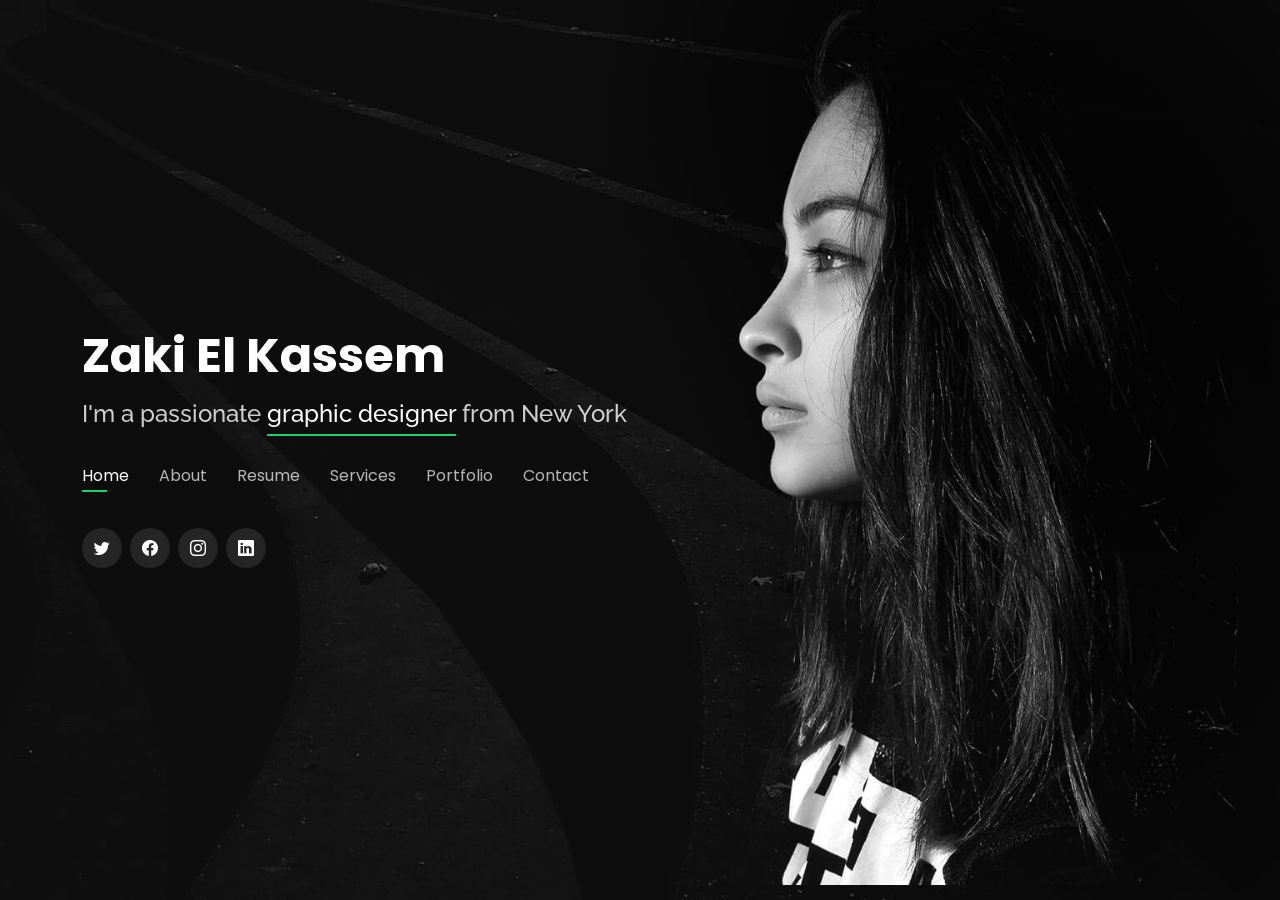
<file: index.html>
<!DOCTYPE html>
<html lang="en">

<head>
  <meta charset="utf-8">
  <meta content="width=device-width, initial-scale=1.0" name="viewport">

  <title>Personal Bootstrap Template</title>
  <meta content="" name="description">
  <meta content="" name="keywords">

  <!-- Favicons -->
  <link href="assets/img/favicon.png" rel="icon">
  <link href="assets/img/apple-touch-icon.png" rel="apple-touch-icon">

  <!-- Google Fonts -->
  <link href="https://fonts.googleapis.com/css?family=Open+Sans:300,300i,400,400i,600,600i,700,700i|Raleway:300,300i,400,400i,500,500i,600,600i,700,700i|Poppins:300,300i,400,400i,500,500i,600,600i,700,700i" rel="stylesheet">

  <!-- Vendor CSS Files -->
  <link href="assets/vendor/bootstrap/css/bootstrap.min.css" rel="stylesheet">
  <link href="assets/vendor/bootstrap-icons/bootstrap-icons.css" rel="stylesheet">
  <link href="assets/vendor/boxicons/css/boxicons.min.css" rel="stylesheet">
  <link href="assets/vendor/glightbox/css/glightbox.min.css" rel="stylesheet">
  <link href="assets/vendor/remixicon/remixicon.css" rel="stylesheet">
  <link href="assets/vendor/swiper/swiper-bundle.min.css" rel="stylesheet">

  <!-- Template Main CSS File -->
  <link href="assets/css/style.css" rel="stylesheet">

  <!-- =======================================================
  * Template Name: Personal
  * Updated: Mar 13 2024 with Bootstrap v5.3.3
  * Template URL: https://bootstrapmade.com/personal-free-resume-bootstrap-template/
  * Author: BootstrapMade.com
  * License: https://bootstrapmade.com/license/
  ======================================================== -->
</head>

<body>

  <!-- ======= Header ======= -->
  <header id="header">
    <div class="container">
      <h1 class="firstName"><a href="index.html"></a></h1>
      <!-- Uncomment below if you prefer to use an image logo -->
      <!-- <a href="index.html" class="mr-auto"><img src="assets/img/logo.png" alt="" class="img-fluid"></a> -->
      <h2>I'm a passionate <span>graphic designer</span> from New York</h2>

      <nav id="navbar" class="navbar">
        <ul>
          <li><a class="nav-link active" href="#header">Home</a></li>
          <li><a class="nav-link" href="#about">About</a></li>
          <li><a class="nav-link" href="#resume">Resume</a></li>
          <li><a class="nav-link" href="#services">Services</a></li>
          <li><a class="nav-link" href="#portfolio">Portfolio</a></li>
          <li><a class="nav-link" href="#contact">Contact</a></li>
        </ul>
        <i class="bi bi-list mobile-nav-toggle"></i>
      </nav><!-- .navbar -->

      <div class="social-links">
        <a href="#" class="twitter"><i class="bi bi-twitter"></i></a>
        <a href="#" class="facebook"><i class="bi bi-facebook"></i></a>
        <a href="#" class="instagram"><i class="bi bi-instagram"></i></a>
        <a href="#" class="linkedin"><i class="bi bi-linkedin"></i></a>
      </div>

    </div>
  </header><!-- End Header -->

  <!-- ======= About Section ======= -->
  <section id="about" class="about">

    <!-- ======= About Me ======= -->
    <div class="about-me container">

      <div class="section-title">
        <h2>About</h2>
        <p>Learn more about me</p>
      </div>

      <div class="row">
        <div class="col-lg-4" data-aos="fade-right">
          <img src="assets/img/me.jpg" class="img-fluid" alt="">
        </div>
        <div class="col-lg-8 pt-4 pt-lg-0 content" data-aos="fade-left">
          <h3>UI/UX &amp; Graphic Designer</h3>
          <p class="fst-italic">
            Lorem ipsum dolor sit amet, consectetur adipiscing elit, sed do eiusmod tempor incididunt ut labore et dolore
            magna aliqua.
          </p>
          <div class="row">
            <div class="col-lg-6">
              <ul>
                <li><i class="bi bi-chevron-right"></i> <strong>Birthday:</strong> <span>1 May 1995</span></li>
                <li><i class="bi bi-chevron-right"></i> <strong>Website:</strong> <span>www.example.com</span></li>
                <li><i class="bi bi-chevron-right"></i> <strong>Phone:</strong> <span>+123 456 7890</span></li>
                <li><i class="bi bi-chevron-right"></i> <strong>City:</strong> <span>New York, USA</span></li>
              </ul>
            </div>
            <div class="col-lg-6">
              <ul>
                <li><i class="bi bi-chevron-right"></i> <strong>Age:</strong> <span>30</span></li>
                <li><i class="bi bi-chevron-right"></i> <strong>Degree:</strong> <span>Master</span></li>
                <li><i class="bi bi-chevron-right"></i> <strong>PhEmailone:</strong> <span>email@example.com</span></li>
                <li><i class="bi bi-chevron-right"></i> <strong>Freelance:</strong> <span>Available</span></li>
              </ul>
            </div>
          </div>
          <p>
            Officiis eligendi itaque labore et dolorum mollitia officiis optio vero. Quisquam sunt adipisci omnis et ut. Nulla accusantium dolor incidunt officia tempore. Et eius omnis.
            Cupiditate ut dicta maxime officiis quidem quia. Sed et consectetur qui quia repellendus itaque neque. Aliquid amet quidem ut quaerat cupiditate. Ab et eum qui repellendus omnis culpa magni laudantium dolores.
          </p>
        </div>
      </div>

    </div><!-- End About Me -->

    <!-- ======= Counts ======= -->
    <div class="counts container">

      <div class="row">

        <div class="col-lg-3 col-md-6">
          <div class="count-box">
            <i class="bi bi-emoji-smile"></i>
            <span data-purecounter-start="0" data-purecounter-end="232" data-purecounter-duration="1" class="purecounter"></span>
            <p>Happy Clients</p>
          </div>
        </div>

        <div class="col-lg-3 col-md-6 mt-5 mt-md-0">
          <div class="count-box">
            <i class="bi bi-journal-richtext"></i>
            <span data-purecounter-start="0" data-purecounter-end="521" data-purecounter-duration="1" class="purecounter"></span>
            <p>Projects</p>
          </div>
        </div>

        <div class="col-lg-3 col-md-6 mt-5 mt-lg-0">
          <div class="count-box">
            <i class="bi bi-headset"></i>
            <span data-purecounter-start="0" data-purecounter-end="1463" data-purecounter-duration="1" class="purecounter"></span>
            <p>Hours Of Support</p>
          </div>
        </div>

        <div class="col-lg-3 col-md-6 mt-5 mt-lg-0">
          <div class="count-box">
            <i class="bi bi-award"></i>
            <span data-purecounter-start="0" data-purecounter-end="24" data-purecounter-duration="1" class="purecounter"></span>
            <p>Awards</p>
          </div>
        </div>

      </div>

    </div><!-- End Counts -->

    <!-- ======= Skills  ======= -->
    <div class="skills container">

      <div class="section-title">
        <h2>Skills</h2>
      </div>

      <div class="row skills-content">

        <div class="col-lg-6">

          <div class="progress">
            <span class="skill">HTML <i class="val">100%</i></span>
            <div class="progress-bar-wrap">
              <div class="progress-bar" role="progressbar" aria-valuenow="100" aria-valuemin="0" aria-valuemax="100"></div>
            </div>
          </div>

          <div class="progress">
            <span class="skill">CSS <i class="val">90%</i></span>
            <div class="progress-bar-wrap">
              <div class="progress-bar" role="progressbar" aria-valuenow="90" aria-valuemin="0" aria-valuemax="100"></div>
            </div>
          </div>

          <div class="progress">
            <span class="skill">JavaScript <i class="val">75%</i></span>
            <div class="progress-bar-wrap">
              <div class="progress-bar" role="progressbar" aria-valuenow="75" aria-valuemin="0" aria-valuemax="100"></div>
            </div>
          </div>

        </div>

        <div class="col-lg-6">

          <div class="progress">
            <span class="skill">PHP <i class="val">80%</i></span>
            <div class="progress-bar-wrap">
              <div class="progress-bar" role="progressbar" aria-valuenow="80" aria-valuemin="0" aria-valuemax="100"></div>
            </div>
          </div>

          <div class="progress">
            <span class="skill">WordPress/CMS <i class="val">90%</i></span>
            <div class="progress-bar-wrap">
              <div class="progress-bar" role="progressbar" aria-valuenow="90" aria-valuemin="0" aria-valuemax="100"></div>
            </div>
          </div>

          <div class="progress">
            <span class="skill">Photoshop <i class="val">55%</i></span>
            <div class="progress-bar-wrap">
              <div class="progress-bar" role="progressbar" aria-valuenow="55" aria-valuemin="0" aria-valuemax="100"></div>
            </div>
          </div>

        </div>

      </div>

    </div><!-- End Skills -->

    <!-- ======= Interests ======= -->
    <div class="interests container">

      <div class="section-title">
        <h2>Interests</h2>
      </div>

      <div class="row">
        <div class="col-lg-3 col-md-4">
          <div class="icon-box">
            <i class="ri-store-line" style="color: #ffbb2c;"></i>
            <h3>Lorem Ipsum</h3>
          </div>
        </div>
        <div class="col-lg-3 col-md-4 mt-4 mt-md-0">
          <div class="icon-box">
            <i class="ri-bar-chart-box-line" style="color: #5578ff;"></i>
            <h3>Dolor Sitema</h3>
          </div>
        </div>
        <div class="col-lg-3 col-md-4 mt-4 mt-md-0">
          <div class="icon-box">
            <i class="ri-calendar-todo-line" style="color: #e80368;"></i>
            <h3>Sed perspiciatis</h3>
          </div>
        </div>
        <div class="col-lg-3 col-md-4 mt-4 mt-lg-0">
          <div class="icon-box">
            <i class="ri-paint-brush-line" style="color: #e361ff;"></i>
            <h3>Magni Dolores</h3>
          </div>
        </div>
        <div class="col-lg-3 col-md-4 mt-4">
          <div class="icon-box">
            <i class="ri-database-2-line" style="color: #47aeff;"></i>
            <h3>Nemo Enim</h3>
          </div>
        </div>
        <div class="col-lg-3 col-md-4 mt-4">
          <div class="icon-box">
            <i class="ri-gradienter-line" style="color: #ffa76e;"></i>
            <h3>Eiusmod Tempor</h3>
          </div>
        </div>
        <div class="col-lg-3 col-md-4 mt-4">
          <div class="icon-box">
            <i class="ri-file-list-3-line" style="color: #11dbcf;"></i>
            <h3>Midela Teren</h3>
          </div>
        </div>
        <div class="col-lg-3 col-md-4 mt-4">
          <div class="icon-box">
            <i class="ri-price-tag-2-line" style="color: #4233ff;"></i>
            <h3>Pira Neve</h3>
          </div>
        </div>
        <div class="col-lg-3 col-md-4 mt-4">
          <div class="icon-box">
            <i class="ri-anchor-line" style="color: #b2904f;"></i>
            <h3>Dirada Pack</h3>
          </div>
        </div>
        <div class="col-lg-3 col-md-4 mt-4">
          <div class="icon-box">
            <i class="ri-disc-line" style="color: #b20969;"></i>
            <h3>Moton Ideal</h3>
          </div>
        </div>
        <div class="col-lg-3 col-md-4 mt-4">
          <div class="icon-box">
            <i class="ri-base-station-line" style="color: #ff5828;"></i>
            <h3>Verdo Park</h3>
          </div>
        </div>
        <div class="col-lg-3 col-md-4 mt-4">
          <div class="icon-box">
            <i class="ri-fingerprint-line" style="color: #29cc61;"></i>
            <h3>Flavor Nivelanda</h3>
          </div>
        </div>
      </div>

    </div><!-- End Interests -->

    <!-- ======= Testimonials ======= -->
    <div class="testimonials container">

      <div class="section-title">
        <h2>Testimonials</h2>
      </div>

      <div class="testimonials-slider swiper" data-aos="fade-up" data-aos-delay="100">
        <div class="swiper-wrapper">

          <div class="swiper-slide">
            <div class="testimonial-item">
              <p>
                <i class="bx bxs-quote-alt-left quote-icon-left"></i>
                Proin iaculis purus consequat sem cure digni ssim donec porttitora entum suscipit rhoncus. Accusantium quam, ultricies eget id, aliquam eget nibh et. Maecen aliquam, risus at semper.
                <i class="bx bxs-quote-alt-right quote-icon-right"></i>
              </p>
              <img src="assets/img/testimonials/testimonials-1.jpg" class="testimonial-img" alt="">
              <h3>Saul Goodman</h3>
              <h4>Ceo &amp; Founder</h4>
            </div>
          </div><!-- End testimonial item -->

          <div class="swiper-slide">
            <div class="testimonial-item">
              <p>
                <i class="bx bxs-quote-alt-left quote-icon-left"></i>
                Export tempor illum tamen malis malis eram quae irure esse labore quem cillum quid cillum eram malis quorum velit fore eram velit sunt aliqua noster fugiat irure amet legam anim culpa.
                <i class="bx bxs-quote-alt-right quote-icon-right"></i>
              </p>
              <img src="assets/img/testimonials/testimonials-2.jpg" class="testimonial-img" alt="">
              <h3>Sara Wilsson</h3>
              <h4>Designer</h4>
            </div>
          </div><!-- End testimonial item -->

          <div class="swiper-slide">
            <div class="testimonial-item">
              <p>
                <i class="bx bxs-quote-alt-left quote-icon-left"></i>
                Enim nisi quem export duis labore cillum quae magna enim sint quorum nulla quem veniam duis minim tempor labore quem eram duis noster aute amet eram fore quis sint minim.
                <i class="bx bxs-quote-alt-right quote-icon-right"></i>
              </p>
              <img src="assets/img/testimonials/testimonials-3.jpg" class="testimonial-img" alt="">
              <h3>Jena Karlis</h3>
              <h4>Store Owner</h4>
            </div>
          </div><!-- End testimonial item -->

          <div class="swiper-slide">
            <div class="testimonial-item">
              <p>
                <i class="bx bxs-quote-alt-left quote-icon-left"></i>
                Fugiat enim eram quae cillum dolore dolor amet nulla culpa multos export minim fugiat minim velit minim dolor enim duis veniam ipsum anim magna sunt elit fore quem dolore labore illum veniam.
                <i class="bx bxs-quote-alt-right quote-icon-right"></i>
              </p>
              <img src="assets/img/testimonials/testimonials-4.jpg" class="testimonial-img" alt="">
              <h3>Matt Brandon</h3>
              <h4>Freelancer</h4>
            </div>
          </div><!-- End testimonial item -->

          <div class="swiper-slide">
            <div class="testimonial-item">
              <p>
                <i class="bx bxs-quote-alt-left quote-icon-left"></i>
                Quis quorum aliqua sint quem legam fore sunt eram irure aliqua veniam tempor noster veniam enim culpa labore duis sunt culpa nulla illum cillum fugiat legam esse veniam culpa fore nisi cillum quid.
                <i class="bx bxs-quote-alt-right quote-icon-right"></i>
              </p>
              <img src="assets/img/testimonials/testimonials-5.jpg" class="testimonial-img" alt="">
              <h3>John Larson</h3>
              <h4>Entrepreneur</h4>
            </div>
          </div><!-- End testimonial item -->

        </div>
        <div class="swiper-pagination"></div>
      </div>

      <div class="owl-carousel testimonials-carousel">

      </div>

    </div><!-- End Testimonials  -->

  </section><!-- End About Section -->

  <!-- ======= Resume Section ======= -->
  <section id="resume" class="resume">
    <div class="container">

      <div class="section-title">
        <h2>Resume</h2>
        <p>Check My Resume</p>
      </div>

      <div class="row">
        <div class="col-lg-6">
          <h3 class="resume-title">Sumary</h3>
          <div class="resume-item pb-0">
            <h4>Alice Barkley</h4>
            <p><em>Innovative and deadline-driven Graphic Designer with 3+ years of experience designing and developing user-centered digital/print marketing material from initial concept to final, polished deliverable.</em></p>
            <p>
            <ul>
              <li>Portland par 127,Orlando, FL</li>
              <li>(123) 456-7891</li>
              <li>alice.barkley@example.com</li>
            </ul>
            </p>
          </div>

          <h3 class="resume-title">Education</h3>
          <div class="resume-item">
            <h4>Master of Fine Arts &amp; Graphic Design</h4>
            <h5>2015 - 2016</h5>
            <p><em>Rochester Institute of Technology, Rochester, NY</em></p>
            <p>Qui deserunt veniam. Et sed aliquam labore tempore sed quisquam iusto autem sit. Ea vero voluptatum qui ut dignissimos deleniti nerada porti sand markend</p>
          </div>
          <div class="resume-item">
            <h4>Bachelor of Fine Arts &amp; Graphic Design</h4>
            <h5>2010 - 2014</h5>
            <p><em>Rochester Institute of Technology, Rochester, NY</em></p>
            <p>Quia nobis sequi est occaecati aut. Repudiandae et iusto quae reiciendis et quis Eius vel ratione eius unde vitae rerum voluptates asperiores voluptatem Earum molestiae consequatur neque etlon sader mart dila</p>
          </div>
        </div>
        <div class="col-lg-6">
          <h3 class="resume-title">Professional Experience</h3>
          <div class="resume-item">
            <h4>Senior graphic design specialist</h4>
            <h5>2019 - Present</h5>
            <p><em>Experion, New York, NY </em></p>
            <p>
            <ul>
              <li>Lead in the design, development, and implementation of the graphic, layout, and production communication materials</li>
              <li>Delegate tasks to the 7 members of the design team and provide counsel on all aspects of the project. </li>
              <li>Supervise the assessment of all graphic materials in order to ensure quality and accuracy of the design</li>
              <li>Oversee the efficient use of production project budgets ranging from $2,000 - $25,000</li>
            </ul>
            </p>
          </div>
          <div class="resume-item">
            <h4>Graphic design specialist</h4>
            <h5>2017 - 2018</h5>
            <p><em>Stepping Stone Advertising, New York, NY</em></p>
            <p>
            <ul>
              <li>Developed numerous marketing programs (logos, brochures,infographics, presentations, and advertisements).</li>
              <li>Managed up to 5 projects or tasks at a given time while under pressure</li>
              <li>Recommended and consulted with clients on the most appropriate graphic design</li>
              <li>Created 4+ design presentations and proposals a month for clients and account managers</li>
            </ul>
            </p>
          </div>
        </div>
      </div>

    </div>
  </section><!-- End Resume Section -->

  <!-- ======= Services Section ======= -->
  <section id="services" class="services">
    <div class="container">

      <div class="section-title">
        <h2>Services</h2>
        <p>My Services</p>
      </div>

      <div class="row">
        <div class="col-lg-4 col-md-6 d-flex align-items-stretch">
          <div class="icon-box">
            <div class="icon"><i class="bx bxl-dribbble"></i></div>
            <h4><a href="">Lorem Ipsum</a></h4>
            <p>Voluptatum deleniti atque corrupti quos dolores et quas molestias excepturi</p>
          </div>
        </div>

        <div class="col-lg-4 col-md-6 d-flex align-items-stretch mt-4 mt-md-0">
          <div class="icon-box">
            <div class="icon"><i class="bx bx-file"></i></div>
            <h4><a href="">Sed ut perspiciatis</a></h4>
            <p>Duis aute irure dolor in reprehenderit in voluptate velit esse cillum dolore</p>
          </div>
        </div>

        <div class="col-lg-4 col-md-6 d-flex align-items-stretch mt-4 mt-lg-0">
          <div class="icon-box">
            <div class="icon"><i class="bx bx-tachometer"></i></div>
            <h4><a href="">Magni Dolores</a></h4>
            <p>Excepteur sint occaecat cupidatat non proident, sunt in culpa qui officia</p>
          </div>
        </div>

        <div class="col-lg-4 col-md-6 d-flex align-items-stretch mt-4">
          <div class="icon-box">
            <div class="icon"><i class="bx bx-world"></i></div>
            <h4><a href="">Nemo Enim</a></h4>
            <p>At vero eos et accusamus et iusto odio dignissimos ducimus qui blanditiis</p>
          </div>
        </div>

        <div class="col-lg-4 col-md-6 d-flex align-items-stretch mt-4">
          <div class="icon-box">
            <div class="icon"><i class="bx bx-slideshow"></i></div>
            <h4><a href="">Dele cardo</a></h4>
            <p>Quis consequatur saepe eligendi voluptatem consequatur dolor consequuntur</p>
          </div>
        </div>

        <div class="col-lg-4 col-md-6 d-flex align-items-stretch mt-4">
          <div class="icon-box">
            <div class="icon"><i class="bx bx-arch"></i></div>
            <h4><a href="">Divera don</a></h4>
            <p>Modi nostrum vel laborum. Porro fugit error sit minus sapiente sit aspernatur</p>
          </div>
        </div>

      </div>

    </div>
  </section><!-- End Services Section -->

  <!-- ======= Portfolio Section ======= -->
  <section id="portfolio" class="portfolio">
    <div class="container">

      <div class="section-title">
        <h2>Portfolio</h2>
        <p>My Works</p>
      </div>

      <div class="row">
        <div class="col-lg-12 d-flex justify-content-center">
          <ul id="portfolio-flters">
            <li data-filter="*" class="filter-active">All</li>
            <li data-filter=".filter-app">App</li>
            <li data-filter=".filter-card">Card</li>
            <li data-filter=".filter-web">Web</li>
          </ul>
        </div>
      </div>

      <div class="row portfolio-container">

        <div class="col-lg-4 col-md-6 portfolio-item filter-app">
          <div class="portfolio-wrap">
            <img src="assets/img/portfolio/portfolio-1.jpg" class="img-fluid" alt="">
            <div class="portfolio-info">
              <h4>App 1</h4>
              <p>App</p>
              <div class="portfolio-links">
                <a href="assets/img/portfolio/portfolio-1.jpg" data-gallery="portfolioGallery" class="portfolio-lightbox" title="App 1"><i class="bx bx-plus"></i></a>
                <a href="portfolio-details.html" data-gallery="portfolioDetailsGallery" data-glightbox="type: external" class="portfolio-details-lightbox" title="Portfolio Details"><i class="bx bx-link"></i></a>
              </div>
            </div>
          </div>
        </div>

        <div class="col-lg-4 col-md-6 portfolio-item filter-web">
          <div class="portfolio-wrap">
            <img src="assets/img/portfolio/portfolio-2.jpg" class="img-fluid" alt="">
            <div class="portfolio-info">
              <h4>Web 3</h4>
              <p>Web</p>
              <div class="portfolio-links">
                <a href="assets/img/portfolio/portfolio-2.jpg" data-gallery="portfolioGallery" class="portfolio-lightbox" title="Web 3"><i class="bx bx-plus"></i></a>
                <a href="portfolio-details.html" data-gallery="portfolioDetailsGallery" data-glightbox="type: external" class="portfolio-details-lightbox" title="Portfolio Details"><i class="bx bx-link"></i></a>
              </div>
            </div>
          </div>
        </div>

        <div class="col-lg-4 col-md-6 portfolio-item filter-app">
          <div class="portfolio-wrap">
            <img src="assets/img/portfolio/portfolio-3.jpg" class="img-fluid" alt="">
            <div class="portfolio-info">
              <h4>App 2</h4>
              <p>App</p>
              <div class="portfolio-links">
                <a href="assets/img/portfolio/portfolio-3.jpg" data-gallery="portfolioGallery" class="portfolio-lightbox" title="App 2"><i class="bx bx-plus"></i></a>
                <a href="portfolio-details.html" data-gallery="portfolioDetailsGallery" data-glightbox="type: external" class="portfolio-details-lightbox" title="Portfolio Details"><i class="bx bx-link"></i></a>
              </div>
            </div>
          </div>
        </div>

        <div class="col-lg-4 col-md-6 portfolio-item filter-card">
          <div class="portfolio-wrap">
            <img src="assets/img/portfolio/portfolio-4.jpg" class="img-fluid" alt="">
            <div class="portfolio-info">
              <h4>Card 2</h4>
              <p>Card</p>
              <div class="portfolio-links">
                <a href="assets/img/portfolio/portfolio-4.jpg" data-gallery="portfolioGallery" class="portfolio-lightbox" title="Card 2"><i class="bx bx-plus"></i></a>
                <a href="portfolio-details.html" data-gallery="portfolioDetailsGallery" data-glightbox="type: external" class="portfolio-details-lightbox" title="Portfolio Details"><i class="bx bx-link"></i></a>
              </div>
            </div>
          </div>
        </div>

        <div class="col-lg-4 col-md-6 portfolio-item filter-web">
          <div class="portfolio-wrap">
            <img src="assets/img/portfolio/portfolio-5.jpg" class="img-fluid" alt="">
            <div class="portfolio-info">
              <h4>Web 2</h4>
              <p>Web</p>
              <div class="portfolio-links">
                <a href="assets/img/portfolio/portfolio-5.jpg" data-gallery="portfolioGallery" class="portfolio-lightbox" title="Web 2"><i class="bx bx-plus"></i></a>
                <a href="portfolio-details.html" data-gallery="portfolioDetailsGallery" data-glightbox="type: external" class="portfolio-details-lightbox" title="Portfolio Details"><i class="bx bx-link"></i></a>
              </div>
            </div>
          </div>
        </div>

        <div class="col-lg-4 col-md-6 portfolio-item filter-app">
          <div class="portfolio-wrap">
            <img src="assets/img/portfolio/portfolio-6.jpg" class="img-fluid" alt="">
            <div class="portfolio-info">
              <h4>App 3</h4>
              <p>App</p>
              <div class="portfolio-links">
                <a href="assets/img/portfolio/portfolio-6.jpg" data-gallery="portfolioGallery" class="portfolio-lightbox" title="App 3"><i class="bx bx-plus"></i></a>
                <a href="portfolio-details.html" data-gallery="portfolioDetailsGallery" data-glightbox="type: external" class="portfolio-details-lightbox" title="Portfolio Details"><i class="bx bx-link"></i></a>
              </div>
            </div>
          </div>
        </div>

        <div class="col-lg-4 col-md-6 portfolio-item filter-card">
          <div class="portfolio-wrap">
            <img src="assets/img/portfolio/portfolio-7.jpg" class="img-fluid" alt="">
            <div class="portfolio-info">
              <h4>Card 1</h4>
              <p>Card</p>
              <div class="portfolio-links">
                <a href="assets/img/portfolio/portfolio-7.jpg" data-gallery="portfolioGallery" class="portfolio-lightbox" title="Card 1"><i class="bx bx-plus"></i></a>
                <a href="portfolio-details.html" data-gallery="portfolioDetailsGallery" data-glightbox="type: external" class="portfolio-details-lightbox" title="Portfolio Details"><i class="bx bx-link"></i></a>
              </div>
            </div>
          </div>
        </div>

        <div class="col-lg-4 col-md-6 portfolio-item filter-card">
          <div class="portfolio-wrap">
            <img src="assets/img/portfolio/portfolio-8.jpg" class="img-fluid" alt="">
            <div class="portfolio-info">
              <h4>Card 3</h4>
              <p>Card</p>
              <div class="portfolio-links">
                <a href="assets/img/portfolio/portfolio-8.jpg" data-gallery="portfolioGallery" class="portfolio-lightbox" title="Card 3"><i class="bx bx-plus"></i></a>
                <a href="portfolio-details.html" data-gallery="portfolioDetailsGallery" data-glightbox="type: external" class="portfolio-details-lightbox" title="Portfolio Details"><i class="bx bx-link"></i></a>
              </div>
            </div>
          </div>
        </div>

        <div class="col-lg-4 col-md-6 portfolio-item filter-web">
          <div class="portfolio-wrap">
            <img src="assets/img/portfolio/portfolio-9.jpg" class="img-fluid" alt="">
            <div class="portfolio-info">
              <h4>Web 3</h4>
              <p>Web</p>
              <div class="portfolio-links">
                <a href="assets/img/portfolio/portfolio-9.jpg" data-gallery="portfolioGallery" class="portfolio-lightbox" title="Web 3"><i class="bx bx-plus"></i></a>
                <a href="portfolio-details.html" data-gallery="portfolioDetailsGallery" data-glightbox="type: external" class="portfolio-details-lightbox" title="Portfolio Details"><i class="bx bx-link"></i></a>
              </div>
            </div>
          </div>
        </div>

      </div>

    </div>
  </section><!-- End Portfolio Section -->

  <!-- ======= Contact Section ======= -->
  <section id="contact" class="contact">
    <div class="container">

      <div class="section-title">
        <h2>Contact</h2>
        <p>Contact Me</p>
      </div>

      <div class="row mt-2">

        <div class="col-md-6 d-flex align-items-stretch">
          <div class="info-box">
            <i class="bx bx-map"></i>
            <h3>My Address</h3>
            <p>A108 Adam Street, New York, NY 535022</p>
          </div>
        </div>

        <div class="col-md-6 mt-4 mt-md-0 d-flex align-items-stretch">
          <div class="info-box">
            <i class="bx bx-share-alt"></i>
            <h3>Social Profiles</h3>
            <div class="social-links">
              <a href="#" class="twitter"><i class="bi bi-twitter"></i></a>
              <a href="#" class="facebook"><i class="bi bi-facebook"></i></a>
              <a href="#" class="instagram"><i class="bi bi-instagram"></i></a>
              <a href="#" class="google-plus"><i class="bi bi-skype"></i></a>
              <a href="#" class="linkedin"><i class="bi bi-linkedin"></i></a>
            </div>
          </div>
        </div>

        <div class="col-md-6 mt-4 d-flex align-items-stretch">
          <div class="info-box">
            <i class="bx bx-envelope"></i>
            <h3>Email Me</h3>
            <p>contact@example.com</p>
          </div>
        </div>
        <div class="col-md-6 mt-4 d-flex align-items-stretch">
          <div class="info-box">
            <i class="bx bx-phone-call"></i>
            <h3>Call Me</h3>
            <p>+1 5589 55488 55</p>
          </div>
        </div>
      </div>

      <form action="forms/contact.php" method="post" role="form" class="php-email-form mt-4">
        <div class="row">
          <div class="col-md-6 form-group">
            <input type="text" name="name" class="form-control" id="name" placeholder="Your Name" required>
          </div>
          <div class="col-md-6 form-group mt-3 mt-md-0">
            <input type="email" class="form-control" name="email" id="email" placeholder="Your Email" required>
          </div>
        </div>
        <div class="form-group mt-3">
          <input type="text" class="form-control" name="subject" id="subject" placeholder="Subject" required>
        </div>
        <div class="form-group mt-3">
          <textarea class="form-control" name="message" rows="5" placeholder="Message" required></textarea>
        </div>
        <div class="my-3">
          <div class="loading">Loading</div>
          <div class="error-message"></div>
          <div class="sent-message">Your message has been sent. Thank you!</div>
        </div>
        <div class="text-center"><button type="submit">Send Message</button></div>
      </form>

    </div>
  </section><!-- End Contact Section -->

  <!-- Vendor JS Files -->
  <script src="assets/vendor/purecounter/purecounter_vanilla.js"></script>
  <script src="assets/vendor/bootstrap/js/bootstrap.bundle.min.js"></script>
  <script src="assets/vendor/glightbox/js/glightbox.min.js"></script>
  <script src="assets/vendor/isotope-layout/isotope.pkgd.min.js"></script>
  <script src="assets/vendor/swiper/swiper-bundle.min.js"></script>
  <script src="assets/vendor/waypoints/noframework.waypoints.js"></script>
  <script src="assets/vendor/php-email-form/validate.js"></script>

  <!-- Template Main JS File -->
  <script src="assets/js/main.js"></script>
  <script src="assets/js/readData.js"></script>

</body>

</html>
</file>
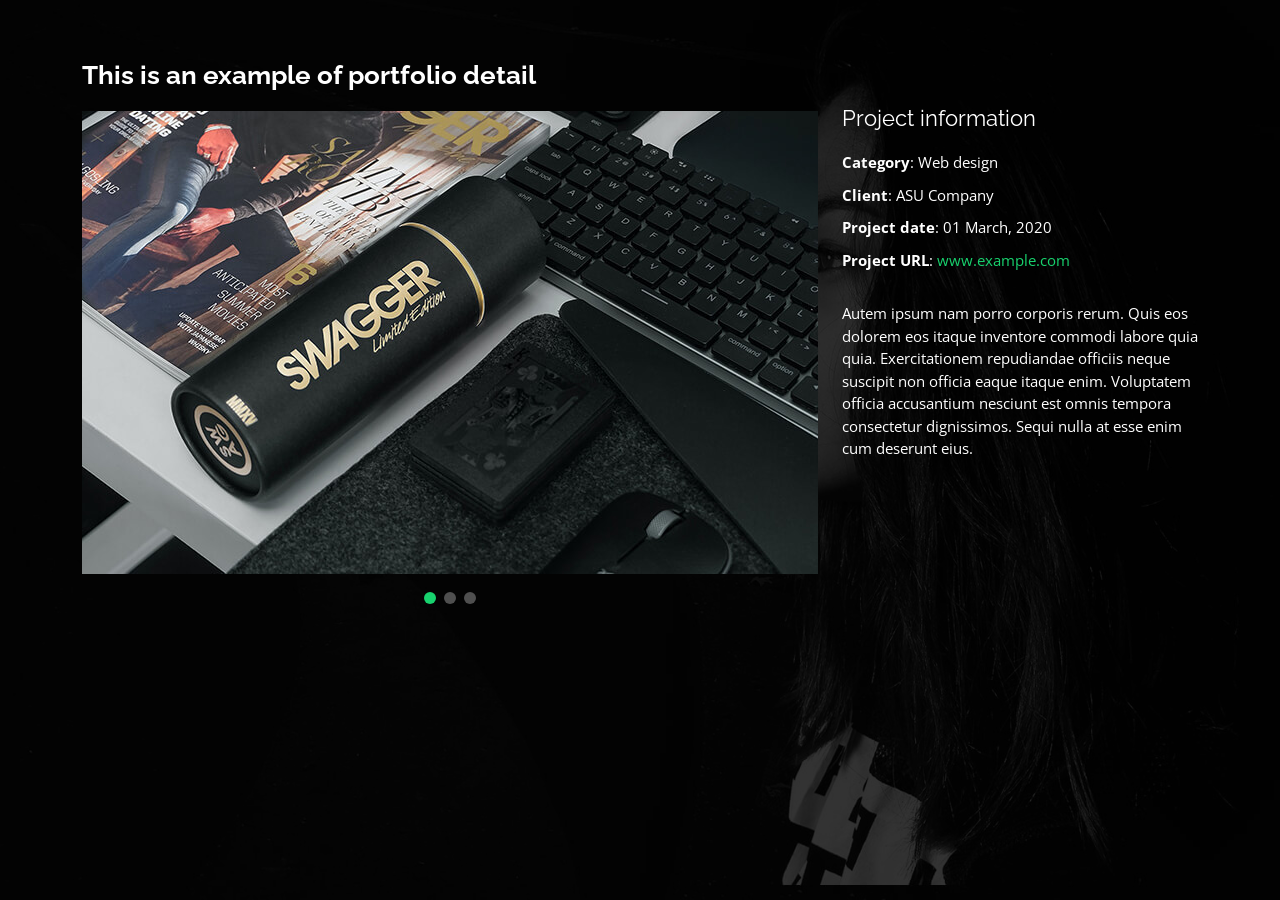
<file: portfolio-details.html>
<!DOCTYPE html>
<html lang="en">
  <head>
    <meta charset="utf-8" />
    <meta content="width=device-width, initial-scale=1.0" name="viewport" />

    <title>Portfolio Details - Personal Bootstrap Template</title>
    <meta content="" name="description" />
    <meta content="" name="keywords" />

    <!-- Favicons -->
    <link href="assets/img/favicon.png" rel="icon" />
    <link href="assets/img/apple-touch-icon.png" rel="apple-touch-icon" />

    <!-- Google Fonts -->
    <link
      href="https://fonts.googleapis.com/css?family=Open+Sans:300,300i,400,400i,600,600i,700,700i|Raleway:300,300i,400,400i,500,500i,600,600i,700,700i|Poppins:300,300i,400,400i,500,500i,600,600i,700,700i"
      rel="stylesheet"
    />

    <!-- Vendor CSS Files -->
    <link
      href="assets/vendor/bootstrap/css/bootstrap.min.css"
      rel="stylesheet"
    />
    <link
      href="assets/vendor/bootstrap-icons/bootstrap-icons.css"
      rel="stylesheet"
    />
    <link href="assets/vendor/boxicons/css/boxicons.min.css" rel="stylesheet" />
    <link
      href="assets/vendor/glightbox/css/glightbox.min.css"
      rel="stylesheet"
    />
    <link href="assets/vendor/remixicon/remixicon.css" rel="stylesheet" />
    <link href="assets/vendor/swiper/swiper-bundle.min.css" rel="stylesheet" />

    <!-- Template Main CSS File -->
    <link href="assets/css/style.css" rel="stylesheet" />

    <!-- =======================================================
  * Template Name: Personal
  * Updated: Mar 13 2024 with Bootstrap v5.3.3
  * Template URL: https://bootstrapmade.com/personal-free-resume-bootstrap-template/
  * Author: BootstrapMade.com
  * License: https://bootstrapmade.com/license/
  ======================================================== -->
  </head>

  <body>
    <main id="main">
      <!-- ======= Portfolio Details ======= -->
      <div id="portfolio-details" class="portfolio-details">
        <div class="container">
          <div class="row">
            <div class="col-lg-8">
              <h2 class="portfolio-title">
                This is an example of portfolio detail
              </h2>

              <div class="portfolio-details-slider swiper">
                <div class="swiper-wrapper align-items-center">
                  <div class="swiper-slide">
                    <img
                      src="assets/img/portfolio/portfolio-details-1.jpg"
                      alt=""
                    />
                  </div>

                  <div class="swiper-slide">
                    <img
                      src="assets/img/portfolio/portfolio-details-2.jpg"
                      alt=""
                    />
                  </div>

                  <div class="swiper-slide">
                    <img
                      src="assets/img/portfolio/portfolio-details-3.jpg"
                      alt=""
                    />
                  </div>
                </div>
                <div class="swiper-pagination"></div>
              </div>
            </div>

            <div class="col-lg-4 portfolio-info">
              <h3>Project information</h3>
              <ul>
                <li><strong>Category</strong>: Web design</li>
                <li><strong>Client</strong>: ASU Company</li>
                <li><strong>Project date</strong>: 01 March, 2020</li>
                <li>
                  <strong>Project URL</strong>: <a href="#">www.example.com</a>
                </li>
              </ul>

              <p>
                Autem ipsum nam porro corporis rerum. Quis eos dolorem eos
                itaque inventore commodi labore quia quia. Exercitationem
                repudiandae officiis neque suscipit non officia eaque itaque
                enim. Voluptatem officia accusantium nesciunt est omnis tempora
                consectetur dignissimos. Sequi nulla at esse enim cum deserunt
                eius.
              </p>
            </div>
          </div>
        </div>
      </div>
      <!-- End Portfolio Details -->
    </main>
    <!-- End #main -->

    <!-- Vendor JS Files -->
    <script src="assets/vendor/purecounter/purecounter_vanilla.js"></script>
    <script src="assets/vendor/bootstrap/js/bootstrap.bundle.min.js"></script>
    <script src="assets/vendor/glightbox/js/glightbox.min.js"></script>
    <script src="assets/vendor/isotope-layout/isotope.pkgd.min.js"></script>
    <script src="assets/vendor/swiper/swiper-bundle.min.js"></script>
    <script src="assets/vendor/waypoints/noframework.waypoints.js"></script>
    <script src="assets/vendor/php-email-form/validate.js"></script>

    <!-- Template Main JS File -->
    <script src="assets/js/main.js"></script>
  </body>
</html>
</file>
<file: assets/css/style.css>
/**
* Template Name: Personal
* Updated: Mar 13 2024 with Bootstrap v5.3.3
* Template URL: https://bootstrapmade.com/personal-free-resume-bootstrap-template/
* Author: BootstrapMade.com
* License: https://bootstrapmade.com/license/
*/

/*--------------------------------------------------------------
# General
--------------------------------------------------------------*/
body {
  font-family: "Open Sans", sans-serif;
  background-color: #040404;
  color: #fff;
  position: relative;
  background: transparent;
}

body::before {
  content: "";
  position: fixed;
  background: #040404 url("../img/bg.jpg") top right no-repeat;
  background-size: cover;
  left: 0;
  right: 0;
  top: 0;
  height: 100vh;
  z-index: -1;
}

@media (min-width: 1024px) {
  body::before {
    background-attachment: fixed;
  }
}

a {
  color: #18d26e;
  text-decoration: none;
}

a:hover {
  color: #35e888;
  text-decoration: none;
}

h1,
h2,
h3,
h4,
h5,
h6 {
  font-family: "Raleway", sans-serif;
}

/*--------------------------------------------------------------
# Header
--------------------------------------------------------------*/
#header {
  transition: ease-in-out 0.3s;
  position: relative;
  height: 100vh;
  display: flex;
  align-items: center;
  z-index: 997;
  overflow-y: auto;
}

#header * {
  transition: ease-in-out 0.3s;
}

#header h1 {
  font-size: 48px;
  margin: 0;
  padding: 0;
  line-height: 1;
  font-weight: 700;
  font-family: "Poppins", sans-serif;
}

#header h1 a,
#header h1 a:hover {
  color: #fff;
  line-height: 1;
  display: inline-block;
}

#header h2 {
  font-size: 24px;
  margin-top: 20px;
  color: rgba(255, 255, 255, 0.8);
}

#header h2 span {
  color: #fff;
  border-bottom: 2px solid #18d26e;
  padding-bottom: 6px;
}

#header img {
  padding: 0;
  margin: 0;
}

#header .social-links {
  margin-top: 40px;
  display: flex;
}

#header .social-links a {
  font-size: 16px;
  display: flex;
  justify-content: center;
  align-items: center;
  background: rgba(255, 255, 255, 0.1);
  color: #fff;
  line-height: 1;
  margin-right: 8px;
  border-radius: 50%;
  width: 40px;
  height: 40px;
}

#header .social-links a:hover {
  background: #18d26e;
}

@media (max-width: 992px) {
  #header h1 {
    font-size: 36px;
  }

  #header h2 {
    font-size: 20px;
    line-height: 30px;
  }

  #header .social-links {
    margin-top: 15px;
  }

  #header .container {
    display: flex;
    flex-direction: column;
    align-items: center;
  }
}

/* Header Top */
#header.header-top {
  height: 80px;
  position: fixed;
  left: 0;
  top: 0;
  right: 0;
  background: rgba(0, 0, 0, 0.9);
}

#header.header-top .social-links,
#header.header-top h2 {
  display: none;
}

#header.header-top h1 {
  margin-right: auto;
  font-size: 36px;
}

#header.header-top img {
  max-height: 60px;
  margin-right: 20px !important;
}

#header.header-top .container {
  display: flex;
  align-items: center;
}

#header.header-top .navbar {
  margin: 0;
}

@media (max-width: 768px) {
  #header.header-top {
    height: 60px;
  }

  #header.header-top h1 {
    font-size: 26px;
  }
}

/*--------------------------------------------------------------
# Navigation Menu
--------------------------------------------------------------*/
/**
* Desktop Navigation 
*/
.navbar {
  padding: 0;
  margin-top: 35px;
}

.navbar ul {
  margin: 0;
  padding: 0;
  display: flex;
  list-style: none;
  align-items: center;
}

.navbar li {
  position: relative;
}

.navbar li+li {
  margin-left: 30px;
}

.navbar a,
.navbar a:focus {
  display: flex;
  align-items: center;
  justify-content: space-between;
  padding: 0;
  font-family: "Poppins", sans-serif;
  font-size: 16px;
  font-weight: 400;
  color: rgba(255, 255, 255, 0.7);
  white-space: nowrap;
  transition: 0.3s;
}

.navbar a i,
.navbar a:focus i {
  font-size: 12px;
  line-height: 0;
  margin-left: 5px;
}

.navbar a:before {
  content: "";
  position: absolute;
  width: 0;
  height: 2px;
  bottom: -4px;
  left: 0;
  background-color: #18d26e;
  visibility: hidden;
  width: 0px;
  transition: all 0.3s ease-in-out 0s;
}

.navbar a:hover:before,
.navbar li:hover>a:before,
.navbar .active:before {
  visibility: visible;
  width: 25px;
}

.navbar a:hover,
.navbar .active,
.navbar .active:focus,
.navbar li:hover>a {
  color: #fff;
}

/**
* Mobile Navigation 
*/
.mobile-nav-toggle {
  color: #fff;
  font-size: 28px;
  cursor: pointer;
  display: none;
  line-height: 0;
  transition: 0.5s;
  position: fixed;
  right: 15px;
  top: 15px;
}

@media (max-width: 991px) {
  .mobile-nav-toggle {
    display: block;
  }

  .navbar ul {
    display: none;
  }
}

.navbar-mobile {
  position: fixed;
  overflow: hidden;
  top: 0;
  right: 0;
  left: 0;
  bottom: 0;
  background: rgba(0, 0, 0, 0.9);
  transition: 0.3s;
  z-index: 999;
  margin-top: 0;
}

.navbar-mobile .mobile-nav-toggle {
  position: absolute;
  top: 15px;
  right: 15px;
}

.navbar-mobile ul {
  display: block;
  position: absolute;
  top: 55px;
  right: 15px;
  bottom: 45px;
  left: 15px;
  padding: 10px 0;
  overflow-y: auto;
  transition: 0.3s;
  border: 2px solid rgba(255, 255, 255, 0.2);
}

.navbar-mobile li {
  padding: 12px 20px;
}

.navbar-mobile li+li {
  margin: 0;
}

.navbar-mobile a,
.navbar-mobile a:focus {
  font-size: 16px;
  position: relative;
}

/*--------------------------------------------------------------
# Sections General
--------------------------------------------------------------*/
section {
  overflow: hidden;
  position: absolute;
  width: 100%;
  top: 140px;
  bottom: 100%;
  opacity: 0;
  transition: ease-in-out 0.4s;
  z-index: 2;
}

section.section-show {
  top: 100px;
  bottom: auto;
  opacity: 1;
  padding-bottom: 45px;
}

section .container {
  background: rgba(0, 0, 0, 0.9);
  padding: 30px;
}

@media (max-width: 768px) {
  section {
    top: 120px;
  }

  section.section-show {
    top: 80px;
  }
}

.section-title h2 {
  font-size: 14px;
  font-weight: 500;
  padding: 0;
  line-height: 1px;
  margin: 0 0 20px 0;
  letter-spacing: 2px;
  text-transform: uppercase;
  color: #aaaaaa;
  font-family: "Poppins", sans-serif;
}

.section-title h2::after {
  content: "";
  width: 120px;
  height: 1px;
  display: inline-block;
  background: #4ceb95;
  margin: 4px 10px;
}

.section-title p {
  margin: 0;
  margin: -15px 0 15px 0;
  font-size: 36px;
  font-weight: 700;
  text-transform: uppercase;
  font-family: "Poppins", sans-serif;
  color: #fff;
}

/*--------------------------------------------------------------
# About
--------------------------------------------------------------*/
.about-me .content h3 {
  font-weight: 700;
  font-size: 26px;
  color: #18d26e;
}

.about-me .content ul {
  list-style: none;
  padding: 0;
}

.about-me .content ul li {
  margin-bottom: 20px;
  display: flex;
  align-items: center;
}

.about-me .content ul strong {
  margin-right: 10px;
}

.about-me .content ul i {
  font-size: 16px;
  margin-right: 5px;
  color: #18d26e;
  line-height: 0;
}

.about-me .content p:last-child {
  margin-bottom: 0;
}

/*--------------------------------------------------------------
# Counts
--------------------------------------------------------------*/
.counts {
  padding: 70px 0 60px;
}

.counts .count-box {
  padding: 30px 30px 25px 30px;
  width: 100%;
  position: relative;
  text-align: center;
  background: rgba(255, 255, 255, 0.08);
}

.counts .count-box i {
  position: absolute;
  top: -25px;
  left: 50%;
  transform: translateX(-50%);
  font-size: 24px;
  background: rgba(255, 255, 255, 0.1);
  padding: 12px;
  color: #18d26e;
  border-radius: 50px;
  line-height: 0;
}

.counts .count-box span {
  font-size: 36px;
  display: block;
  font-weight: 600;
  color: #fff;
}

.counts .count-box p {
  padding: 0;
  margin: 0;
  font-family: "Raleway", sans-serif;
  font-size: 14px;
}

/*--------------------------------------------------------------
# Skills
--------------------------------------------------------------*/
.skills .progress {
  height: 60px;
  display: block;
  background: none;
  border-radius: 0;
}

.skills .progress .skill {
  padding: 10px 0;
  margin: 0;
  text-transform: uppercase;
  display: block;
  font-weight: 600;
  font-family: "Poppins", sans-serif;
  color: #fff;
}

.skills .progress .skill .val {
  float: right;
  font-style: normal;
}

.skills .progress-bar-wrap {
  background: rgba(255, 255, 255, 0.2);
}

.skills .progress-bar {
  width: 1px;
  height: 10px;
  transition: 0.9s;
  background-color: #18d26e;
}

/*--------------------------------------------------------------
# Interests
--------------------------------------------------------------*/
.interests .icon-box {
  display: flex;
  align-items: center;
  padding: 20px;
  background: rgba(255, 255, 255, 0.08);
  transition: ease-in-out 0.3s;
}

.interests .icon-box i {
  font-size: 32px;
  padding-right: 10px;
  line-height: 1;
}

.interests .icon-box h3 {
  font-weight: 700;
  margin: 0;
  padding: 0;
  line-height: 1;
  font-size: 16px;
  color: #fff;
}

.interests .icon-box:hover {
  background: rgba(255, 255, 255, 0.12);
}

/*--------------------------------------------------------------
# Testimonials
--------------------------------------------------------------*/
.testimonials .testimonials-carousel,
.testimonials .testimonials-slider {
  overflow: hidden;
}

.testimonials .testimonial-item {
  box-sizing: content-box;
  min-height: 320px;
}

.testimonials .testimonial-item .testimonial-img {
  width: 90px;
  border-radius: 50%;
  margin: -40px 0 0 40px;
  position: relative;
  z-index: 2;
  border: 6px solid rgba(255, 255, 255, 0.12);
}

.testimonials .testimonial-item h3 {
  font-size: 18px;
  font-weight: bold;
  margin: 10px 0 5px 45px;
  color: #fff;
}

.testimonials .testimonial-item h4 {
  font-size: 14px;
  color: #999;
  margin: 0 0 0 45px;
}

.testimonials .testimonial-item .quote-icon-left,
.testimonials .testimonial-item .quote-icon-right {
  color: rgba(255, 255, 255, 0.25);
  font-size: 26px;
}

.testimonials .testimonial-item .quote-icon-left {
  display: inline-block;
  left: -5px;
  position: relative;
}

.testimonials .testimonial-item .quote-icon-right {
  display: inline-block;
  right: -5px;
  position: relative;
  top: 10px;
}

.testimonials .testimonial-item p {
  font-style: italic;
  margin: 0 15px 0 15px;
  padding: 20px 20px 60px 20px;
  background: rgba(255, 255, 255, 0.1);
  position: relative;
  border-radius: 6px;
  position: relative;
  z-index: 1;
}

.testimonials .swiper-pagination {
  margin-top: 20px;
  position: relative;
}

.testimonials .swiper-pagination .swiper-pagination-bullet {
  width: 12px;
  height: 12px;
  opacity: 1;
  background-color: rgba(255, 255, 255, 0.3);
}

.testimonials .swiper-pagination .swiper-pagination-bullet-active {
  background-color: #18d26e;
}

/*--------------------------------------------------------------
# Resume
--------------------------------------------------------------*/
.resume .resume-title {
  font-size: 26px;
  font-weight: 700;
  margin-top: 20px;
  margin-bottom: 20px;
  color: #fff;
}

.resume .resume-item {
  padding: 0 0 20px 20px;
  margin-top: -2px;
  border-left: 2px solid rgba(255, 255, 255, 0.2);
  position: relative;
}

.resume .resume-item h4 {
  line-height: 18px;
  font-size: 18px;
  font-weight: 600;
  text-transform: uppercase;
  font-family: "Poppins", sans-serif;
  color: #18d26e;
  margin-bottom: 10px;
}

.resume .resume-item h5 {
  font-size: 16px;
  background: rgba(255, 255, 255, 0.15);
  padding: 5px 15px;
  display: inline-block;
  font-weight: 600;
  margin-bottom: 10px;
}

.resume .resume-item ul {
  padding-left: 20px;
}

.resume .resume-item ul li {
  padding-bottom: 10px;
}

.resume .resume-item:last-child {
  padding-bottom: 0;
}

.resume .resume-item::before {
  content: "";
  position: absolute;
  width: 16px;
  height: 16px;
  border-radius: 50px;
  left: -9px;
  top: 0;
  background: #18d26e;
  border: 2px solid #18d26e;
}

/*--------------------------------------------------------------
# Services
--------------------------------------------------------------*/
.services .icon-box {
  text-align: center;
  background: rgba(204, 204, 204, 0.1);
  padding: 80px 20px;
  transition: all ease-in-out 0.3s;
}

.services .icon-box .icon {
  margin: 0 auto;
  width: 64px;
  height: 64px;
  background: #18d26e;
  border-radius: 5px;
  transition: all 0.3s ease-out 0s;
  display: flex;
  align-items: center;
  justify-content: center;
  margin-bottom: 20px;
  transform-style: preserve-3d;
}

.services .icon-box .icon i {
  color: #fff;
  font-size: 28px;
}

.services .icon-box .icon::before {
  position: absolute;
  content: "";
  left: -8px;
  top: -8px;
  height: 100%;
  width: 100%;
  background: rgba(255, 255, 255, 0.15);
  border-radius: 5px;
  transition: all 0.3s ease-out 0s;
  transform: translateZ(-1px);
}

.services .icon-box h4 {
  font-weight: 700;
  margin-bottom: 15px;
  font-size: 24px;
}

.services .icon-box h4 a {
  color: #fff;
}

.services .icon-box p {
  line-height: 24px;
  font-size: 14px;
  margin-bottom: 0;
}

.services .icon-box:hover {
  background: #18d26e;
  border-color: #18d26e;
}

.services .icon-box:hover .icon {
  background: #fff;
}

.services .icon-box:hover .icon i {
  color: #18d26e;
}

.services .icon-box:hover .icon::before {
  background: #35e888;
}

.services .icon-box:hover h4 a,
.services .icon-box:hover p {
  color: #fff;
}

/*--------------------------------------------------------------
# Portfolio
--------------------------------------------------------------*/
.portfolio .portfolio-item {
  margin-bottom: 30px;
}

.portfolio #portfolio-flters {
  padding: 0;
  margin: 0 auto 15px auto;
  list-style: none;
  text-align: center;
  border-radius: 50px;
  padding: 2px 15px;
}

.portfolio #portfolio-flters li {
  cursor: pointer;
  display: inline-block;
  padding: 8px 16px 10px 16px;
  font-size: 14px;
  font-weight: 600;
  line-height: 1;
  text-transform: uppercase;
  color: #fff;
  background: rgba(255, 255, 255, 0.1);
  margin: 0 3px 10px 3px;
  transition: all 0.3s ease-in-out;
  border-radius: 4px;
}

.portfolio #portfolio-flters li:hover,
.portfolio #portfolio-flters li.filter-active {
  background: #18d26e;
}

.portfolio #portfolio-flters li:last-child {
  margin-right: 0;
}

.portfolio .portfolio-wrap {
  transition: 0.3s;
  position: relative;
  overflow: hidden;
  z-index: 1;
  background: rgba(0, 0, 0, 0.6);
}

.portfolio .portfolio-wrap::before {
  content: "";
  background: rgba(0, 0, 0, 0.6);
  position: absolute;
  left: 30px;
  right: 30px;
  top: 30px;
  bottom: 30px;
  transition: all ease-in-out 0.3s;
  z-index: 2;
  opacity: 0;
}

.portfolio .portfolio-wrap .portfolio-info {
  opacity: 0;
  position: absolute;
  top: 0;
  left: 0;
  right: 0;
  bottom: 0;
  text-align: center;
  z-index: 3;
  transition: all ease-in-out 0.3s;
  display: flex;
  flex-direction: column;
  justify-content: center;
  align-items: center;
}

.portfolio .portfolio-wrap .portfolio-info::before {
  display: block;
  content: "";
  width: 48px;
  height: 48px;
  position: absolute;
  top: 35px;
  left: 35px;
  border-top: 3px solid #fff;
  border-left: 3px solid #fff;
  transition: all 0.5s ease 0s;
  z-index: 9994;
}

.portfolio .portfolio-wrap .portfolio-info::after {
  display: block;
  content: "";
  width: 48px;
  height: 48px;
  position: absolute;
  bottom: 35px;
  right: 35px;
  border-bottom: 3px solid #fff;
  border-right: 3px solid #fff;
  transition: all 0.5s ease 0s;
  z-index: 9994;
}

.portfolio .portfolio-wrap .portfolio-info h4 {
  font-size: 20px;
  color: #fff;
  font-weight: 600;
}

.portfolio .portfolio-wrap .portfolio-info p {
  color: #ffffff;
  font-size: 14px;
  text-transform: uppercase;
  padding: 0;
  margin: 0;
}

.portfolio .portfolio-wrap .portfolio-links {
  text-align: center;
  z-index: 4;
}

.portfolio .portfolio-wrap .portfolio-links a {
  color: #fff;
  margin: 0 2px;
  font-size: 28px;
  display: inline-block;
  transition: 0.3s;
}

.portfolio .portfolio-wrap .portfolio-links a:hover {
  color: #63eda3;
}

.portfolio .portfolio-wrap:hover::before {
  top: 0;
  left: 0;
  right: 0;
  bottom: 0;
  opacity: 1;
}

.portfolio .portfolio-wrap:hover .portfolio-info {
  opacity: 1;
}

.portfolio .portfolio-wrap:hover .portfolio-info::before {
  top: 15px;
  left: 15px;
}

.portfolio .portfolio-wrap:hover .portfolio-info::after {
  bottom: 15px;
  right: 15px;
}

/*--------------------------------------------------------------
# Portfolio Details
--------------------------------------------------------------*/
.portfolio-details {
  padding-top: 40px;
  background: rgba(0, 0, 0, 0.8);
  position: fixed;
  left: 0;
  right: 0;
  top: 0;
  bottom: 0;
  overflow-y: auto;
}

.portfolio-details .container {
  padding-top: 20px;
  padding-bottom: 40px;
}

.portfolio-details .portfolio-title {
  font-size: 26px;
  font-weight: 700;
  margin-bottom: 20px;
}

.portfolio-details .portfolio-info {
  padding-top: 45px;
}

.portfolio-details .portfolio-info h3 {
  font-size: 22px;
  font-weight: 400;
  margin-bottom: 20px;
}

.portfolio-details .portfolio-info ul {
  list-style: none;
  padding: 0;
  font-size: 15px;
}

.portfolio-details .portfolio-info ul li+li {
  margin-top: 10px;
}

.portfolio-details .portfolio-info p {
  font-size: 15px;
  padding: 15px 0 0 0;
}

@media (max-width: 992px) {
  .portfolio-details .portfolio-info {
    padding-top: 20px;
  }
}

.portfolio-details .swiper-pagination {
  margin-top: 20px;
  position: relative;
}

.portfolio-details .swiper-pagination .swiper-pagination-bullet {
  width: 12px;
  height: 12px;
  opacity: 1;
  background-color: rgba(255, 255, 255, 0.3);
}

.portfolio-details .swiper-pagination .swiper-pagination-bullet-active {
  background-color: #18d26e;
}

/*--------------------------------------------------------------
# Contact
--------------------------------------------------------------*/
.contact .info-box {
  color: #444444;
  padding: 20px;
  width: 100%;
  background: rgba(255, 255, 255, 0.08);
}

.contact .info-box i.bx {
  font-size: 24px;
  color: #18d26e;
  border-radius: 50%;
  padding: 14px;
  float: left;
  background: rgba(255, 255, 255, 0.1);
}

.contact .info-box h3 {
  font-size: 20px;
  color: rgba(255, 255, 255, 0.5);
  font-weight: 700;
  margin: 10px 0 8px 68px;
}

.contact .info-box p {
  padding: 0;
  color: #fff;
  line-height: 24px;
  font-size: 14px;
  margin: 0 0 0 68px;
}

.contact .info-box .social-links {
  margin: 5px 0 0 68px;
  display: flex;
}

.contact .info-box .social-links a {
  font-size: 18px;
  display: inline-block;
  color: #fff;
  line-height: 1;
  margin-right: 12px;
  transition: 0.3s;
}

.contact .info-box .social-links a:hover {
  color: #18d26e;
}

.contact .php-email-form {
  padding: 30px;
  background: rgba(255, 255, 255, 0.08);
}

.contact .php-email-form .error-message {
  display: none;
  background: rgba(255, 255, 255, 0.08);
  background: #ed3c0d;
  text-align: left;
  padding: 15px;
  font-weight: 600;
}

.contact .php-email-form .error-message br+br {
  margin-top: 25px;
}

.contact .php-email-form .sent-message {
  display: none;
  background: rgba(255, 255, 255, 0.08);
  background: #18d26e;
  text-align: center;
  padding: 15px;
  font-weight: 600;
}

.contact .php-email-form .loading {
  display: none;
  background: rgba(255, 255, 255, 0.08);
  text-align: center;
  padding: 15px;
}

.contact .php-email-form .loading:before {
  content: "";
  display: inline-block;
  border-radius: 50%;
  width: 24px;
  height: 24px;
  margin: 0 10px -6px 0;
  border: 3px solid #18d26e;
  border-top-color: #eee;
  animation: animate-loading 1s linear infinite;
}

.contact .php-email-form input,
.contact .php-email-form textarea {
  border-radius: 0;
  box-shadow: none;
  font-size: 14px;
  background: rgba(255, 255, 255, 0.08);
  border: 0;
  transition: 0.3s;
  color: #fff;
}

.contact .php-email-form input:focus,
.contact .php-email-form textarea:focus {
  background-color: rgba(255, 255, 255, 0.11);
}

.contact .php-email-form input::-moz-placeholder,
.contact .php-email-form textarea::-moz-placeholder {
  color: rgba(255, 255, 255, 0.3);
  opacity: 1;
}

.contact .php-email-form input::placeholder,
.contact .php-email-form textarea::placeholder {
  color: rgba(255, 255, 255, 0.3);
  opacity: 1;
}

.contact .php-email-form input {
  padding: 10px 15px;
}

.contact .php-email-form textarea {
  padding: 12px 15px;
}

.contact .php-email-form button[type=submit] {
  background: #18d26e;
  border: 0;
  padding: 10px 30px;
  color: #fff;
  transition: 0.4s;
  border-radius: 4px;
}

.contact .php-email-form button[type=submit]:hover {
  background: #15bb62;
}

@keyframes animate-loading {
  0% {
    transform: rotate(0deg);
  }

  100% {
    transform: rotate(360deg);
  }
}

/*--------------------------------------------------------------
# Credits
--------------------------------------------------------------*/
.credits {
  position: fixed;
  right: 0;
  left: 0;
  bottom: 0;
  padding: 15px;
  text-align: right;
  font-size: 13px;
  color: #fff;
  z-index: 999999;
}

@media (max-width: 992px) {
  .credits {
    text-align: center;
    padding: 10px;
    background: rgba(0, 0, 0, 0.8);
  }
}

.credits a {
  color: #18d26e;
  transition: 0.3s;
}

.credits a:hover {
  color: #fff;
}
</file>
